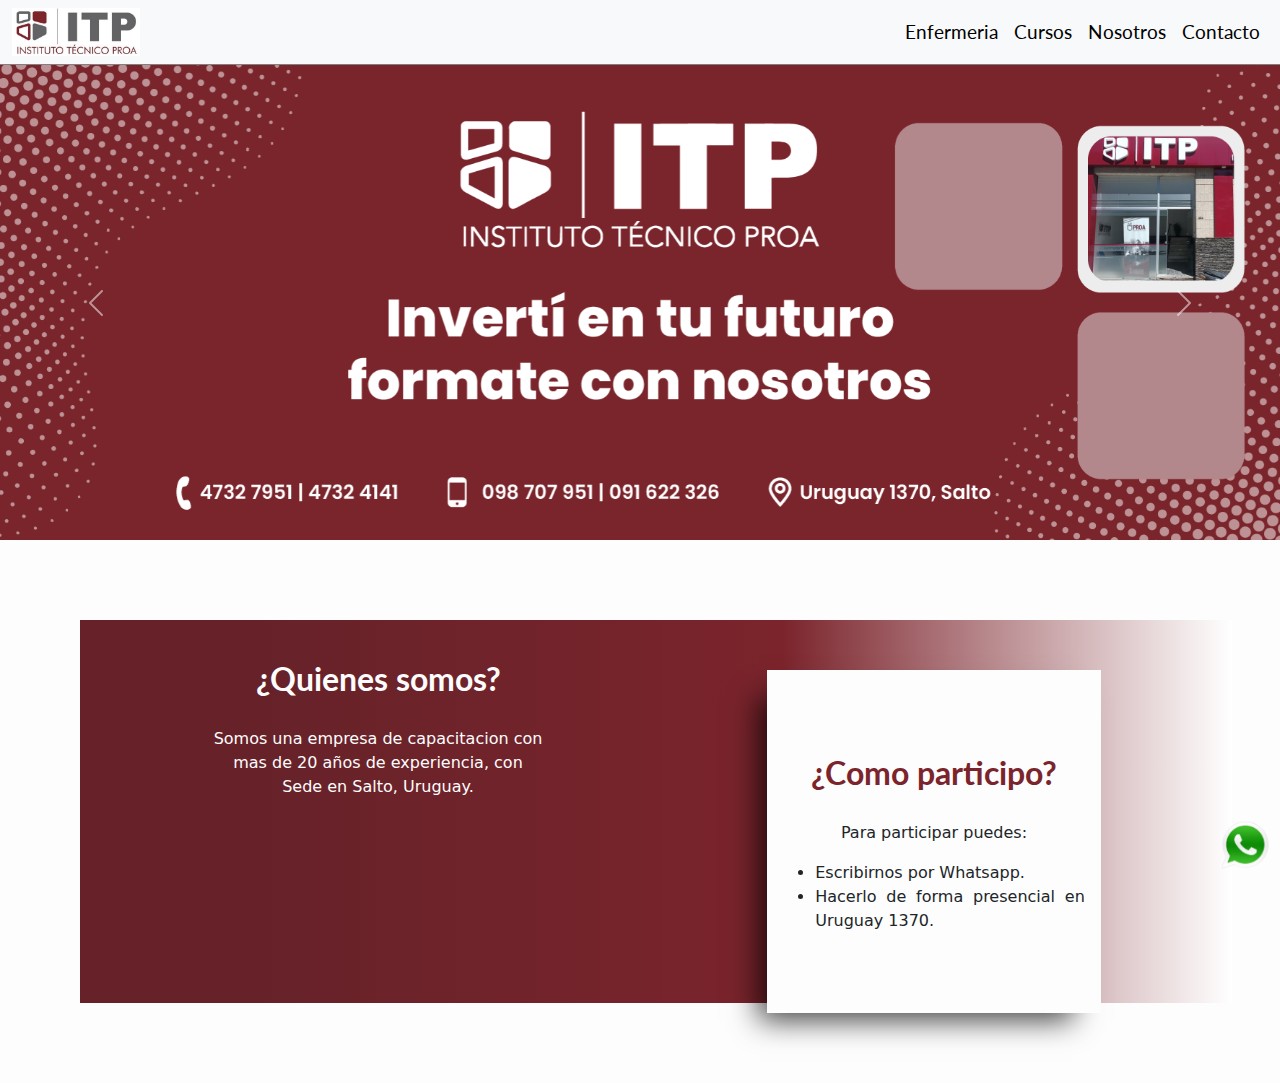
<file: index.html>
<!DOCTYPE html>
<html lang="es">
<head>
    <meta charset="UTF-8">
    <meta name="viewport" content="width=device-width, initial-scale=1.0">
    <title>IT | PROA</title>
    <link rel="preconnect" href="https://fonts.googleapis.com">
    <link rel="preconnect" href="https://fonts.gstatic.com" crossorigin>
    <link href="https://fonts.googleapis.com/css2?family=Lato:ital,wght@0,100;0,300;0,400;0,700;0,900;1,100;1,300;1,400;1,700;1,900&display=swap" rel="stylesheet">
    
    <link href="https://cdn.jsdelivr.net/npm/bootstrap@5.3.3/dist/css/bootstrap.min.css" rel="stylesheet" integrity="sha384-QWTKZyjpPEjISv5WaRU9OFeRpok6YctnYmDr5pNlyT2bRjXh0JMhjY6hW+ALEwIH" crossorigin="anonymous">
    <link rel="stylesheet" href="css/style.css">

    <meta name="keywords" content="Cursos, Capacitacion, Enfermeria, Cocina, albañileria, Escuela, Oficios, Isopaneles">
    <meta name="description" content="
    Somos un Instituto de capacitacion con mas de 15 años de trayectoria. Se realizan capacitaciones en todo tipo de area, enfermeria, obra seca, cocina, albañileria, etc">
    <meta name="telephone" content="+598-98067422">
    <meta name="geo.placename" content="Uruguay">

    <meta name="author" content="Matias Perez">
</head>
<body>
    <header>
        <nav class="navbar navbar-expand-lg bg-body-tertiary">
            <div class="container-fluid">
                <a href="index.html"><img src="src/Logo Proa.jpg" alt="Logo" class="logo"></a>
                <button class="navbar-toggler" type="button" data-bs-toggle="collapse" data-bs-target="#navbarSupportedContent" aria-controls="navbarSupportedContent" aria-expanded="false" aria-label="Toggle navigation">
                    <span class="navbar-toggler-icon"></span>
                  </button>
                <div class="collapse navbar-collapse" id="navbarSupportedContent">
                    <ul class="navbar-nav ms-auto mb-2 mb-lg-0 ">
                    <li class="nav-item">
                        <a class="nav-link active" href="html/enfermeria.html">Enfermeria</a>
                    </li>
                    <li class="nav-item">
                        <a class="nav-link active" href="html/cursos.html">Cursos</a>
                    </li>
                    
                    <li class="nav-item">
                        <a class="nav-link active" href="html/nosotros.html">Nosotros</a>
                    </li>

                    <li class="nav-item">
                        <a class="nav-link active" href="html/contacto.html">Contacto</a>
                    </li>
                    </ul>
                </div>
            </div>
        </nav>
        
    </header>

    <div id="carouselExample" class="carousel slide">
        <div class="carousel-inner">
          <div class="carousel-item active">
            <img src="src/Inicio/banner.png" class="d-block w-100" alt="...">
          </div>
          <div class="carousel-item">
            <img src="src/Contacto/Banner.png" class="d-block w-100" alt="...">
          </div>
        </div>
        <button class="carousel-control-prev" type="button" data-bs-target="#carouselExample" data-bs-slide="prev">
          <span class="carousel-control-prev-icon" aria-hidden="true"></span>
          <span class="visually-hidden">Previous</span>
        </button>
        <button class="carousel-control-next" type="button" data-bs-target="#carouselExample" data-bs-slide="next">
          <span class="carousel-control-next-icon" aria-hidden="true"></span>
          <span class="visually-hidden">Next</span>
        </button>
      </div>

    <section class="tarjeta-main">
      <div>
        <h2>
          ¿Quienes somos?
        </h2>
        <p>
          Somos una empresa de capacitacion con mas de 20 años de experiencia, con Sede en Salto, Uruguay.
        </p>
      </div>
      <div>
        <h2>
          ¿Como participo?
        </h2>
        <p>
          Para participar puedes:
        </p>
        <ul>
          <li>
            Escribirnos por Whatsapp.
          </li>
          <li>
            Hacerlo de forma presencial en Uruguay 1370.
          </li>
        </ul>
      </div>
    </section>

    <a class="whatsapp-logo" href="https://www.whatsapp.com/" target="_blank"><img src="../src/Utilities/whatsapp.png" alt=""></a>
    <script src="https://cdn.jsdelivr.net/npm/bootstrap@5.3.0/dist/js/bootstrap.bundle.min.js"></script>
</body>
</html>
</file>
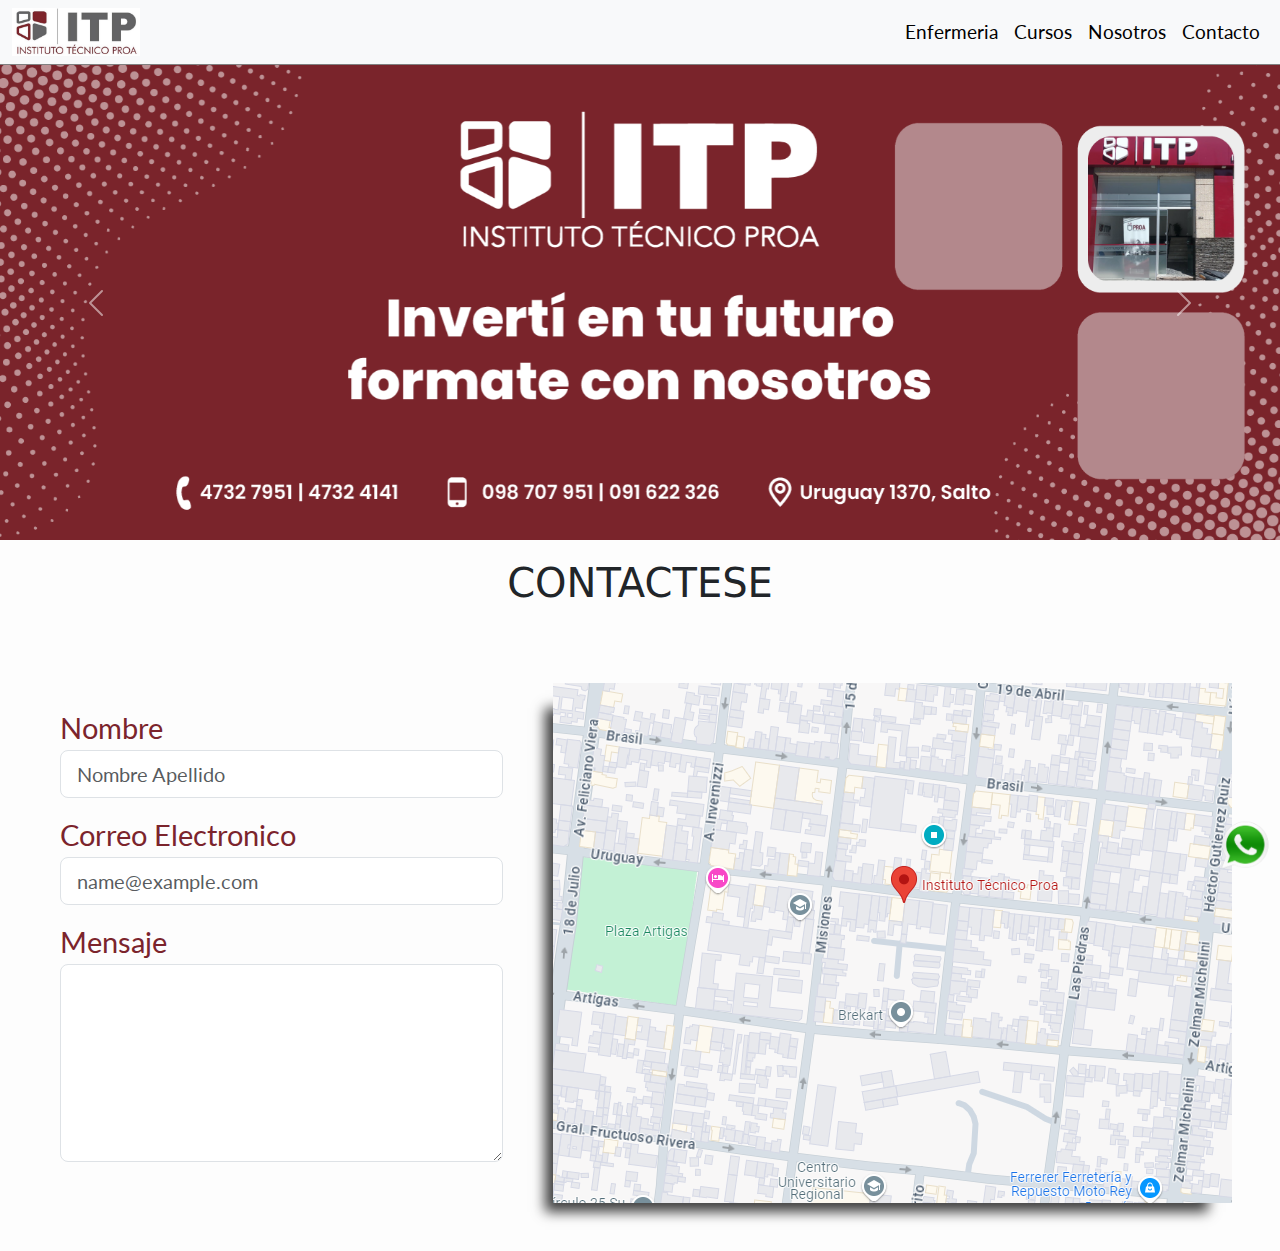
<file: html/contacto.html>
<!DOCTYPE html>
<html lang="es">
<head>
    <meta charset="UTF-8">
    <meta name="viewport" content="width=device-width, initial-scale=1.0">
    <title>IT | PROA</title>
    <link rel="preconnect" href="https://fonts.googleapis.com">
    <link rel="preconnect" href="https://fonts.gstatic.com" crossorigin>
    <link href="https://fonts.googleapis.com/css2?family=Lato:ital,wght@0,100;0,300;0,400;0,700;0,900;1,100;1,300;1,400;1,700;1,900&display=swap" rel="stylesheet">
    <link href="https://cdn.jsdelivr.net/npm/bootstrap@5.3.3/dist/css/bootstrap.min.css" rel="stylesheet" integrity="sha384-QWTKZyjpPEjISv5WaRU9OFeRpok6YctnYmDr5pNlyT2bRjXh0JMhjY6hW+ALEwIH" crossorigin="anonymous">
    <link rel="stylesheet" href="../css/style.css">

    <meta name="keywords" content="Cursos, Capacitacion, Enfermeria, Cocina, albañileria, Escuela, Oficios, Isopaneles">
    <meta name="description" content="
    Somos un Instituto de capacitacion con mas de 15 años de trayectoria. Se realizan capacitaciones en todo tipo de area, enfermeria, obra seca, cocina, albañileria, etc">
    <meta name="telephone" content="+598-98067422">
    <meta name="geo.placename" content="Uruguay">
</head>
<body>
    <header>
        <nav class="navbar navbar-expand-lg bg-body-tertiary">
            <div class="container-fluid">
                <a href="../index.html"><img src="../src/Logo Proa.jpg" alt="Logo" class="logo"></a>
                <button class="navbar-toggler" type="button" data-bs-toggle="collapse" data-bs-target="#navbarSupportedContent" aria-controls="navbarSupportedContent" aria-expanded="false" aria-label="Toggle navigation">
                    <span class="navbar-toggler-icon"></span>
                  </button>
                <div class="collapse navbar-collapse" id="navbarSupportedContent">
                    <ul class="navbar-nav ms-auto mb-2 mb-lg-0 ">
                    <li class="nav-item">
                        <a class="nav-link active" href="enfermeria.html">Enfermeria</a>
                    </li>
                    <li class="nav-item">
                        <a class="nav-link active" href="cursos.html">Cursos</a>
                    </li>
                    
                    <li class="nav-item">
                        <a class="nav-link active" href="nosotros.html">Nosotros</a>
                    </li>

                    <li class="nav-item">
                        <a class="nav-link active" href="contacto.html">Contacto</a>
                    </li>
                    </ul>
                </div>
            </div>
        </nav>
    </header>

    <div id="carouselExample" class="carousel slide">
        <div class="carousel-inner">
          <div class="carousel-item active">
            <img src="../src/Inicio/banner.png" class="d-block w-100" alt="...">
          </div>
          <div class="carousel-item">
            <img src="../src/Contacto/Banner.png" class="d-block w-100" alt="...">
          </div>
        </div>
        <button class="carousel-control-prev" type="button" data-bs-target="#carouselExample" data-bs-slide="prev">
          <span class="carousel-control-prev-icon" aria-hidden="true"></span>
          <span class="visually-hidden">Previous</span>
        </button>
        <button class="carousel-control-next" type="button" data-bs-target="#carouselExample" data-bs-slide="next">
          <span class="carousel-control-next-icon" aria-hidden="true"></span>
          <span class="visually-hidden">Next</span>
        </button>
    </div>

    <h1>CONTACTESE</h1>

    <section class="Form-Map">
        <div class="formulario container-fluid">
            <div class="mb-3">
            <label for="exampleFormControlInput1" class="f-title">Nombre</label>
            <input type="email" class="form-control form-control-lg" id="exampleFormControlInput1" placeholder="Nombre Apellido">
            </div>
            <div class="mb-3">
                <label for="exampleFormControlInput1" class="f-title">Correo Electronico</label>
                <input type="email" class="form-control form-control-lg" id="exampleFormControlInput1" placeholder="name@example.com">
                </div>
            <div class="mb-3">
            <label for="exampleFormControlTextarea1" class="f-title">Mensaje</label>
            <textarea class="form-control form-control-lg" id="exampleFormControlTextarea1" rows="6"></textarea>
            </div>
        </div>

        <div class="mapa">
            <img src="../src/Contacto/Mapa.png" alt="">
        </div>
    </section>

   
    <a class="whatsapp-logo" href="https://www.whatsapp.com/" target="_blank"><img src="../src/Utilities/whatsapp.png" alt=""></a>
  




    <script src="https://cdn.jsdelivr.net/npm/bootstrap@5.3.0/dist/js/bootstrap.bundle.min.js"></script>
</body>
</html>
</file>
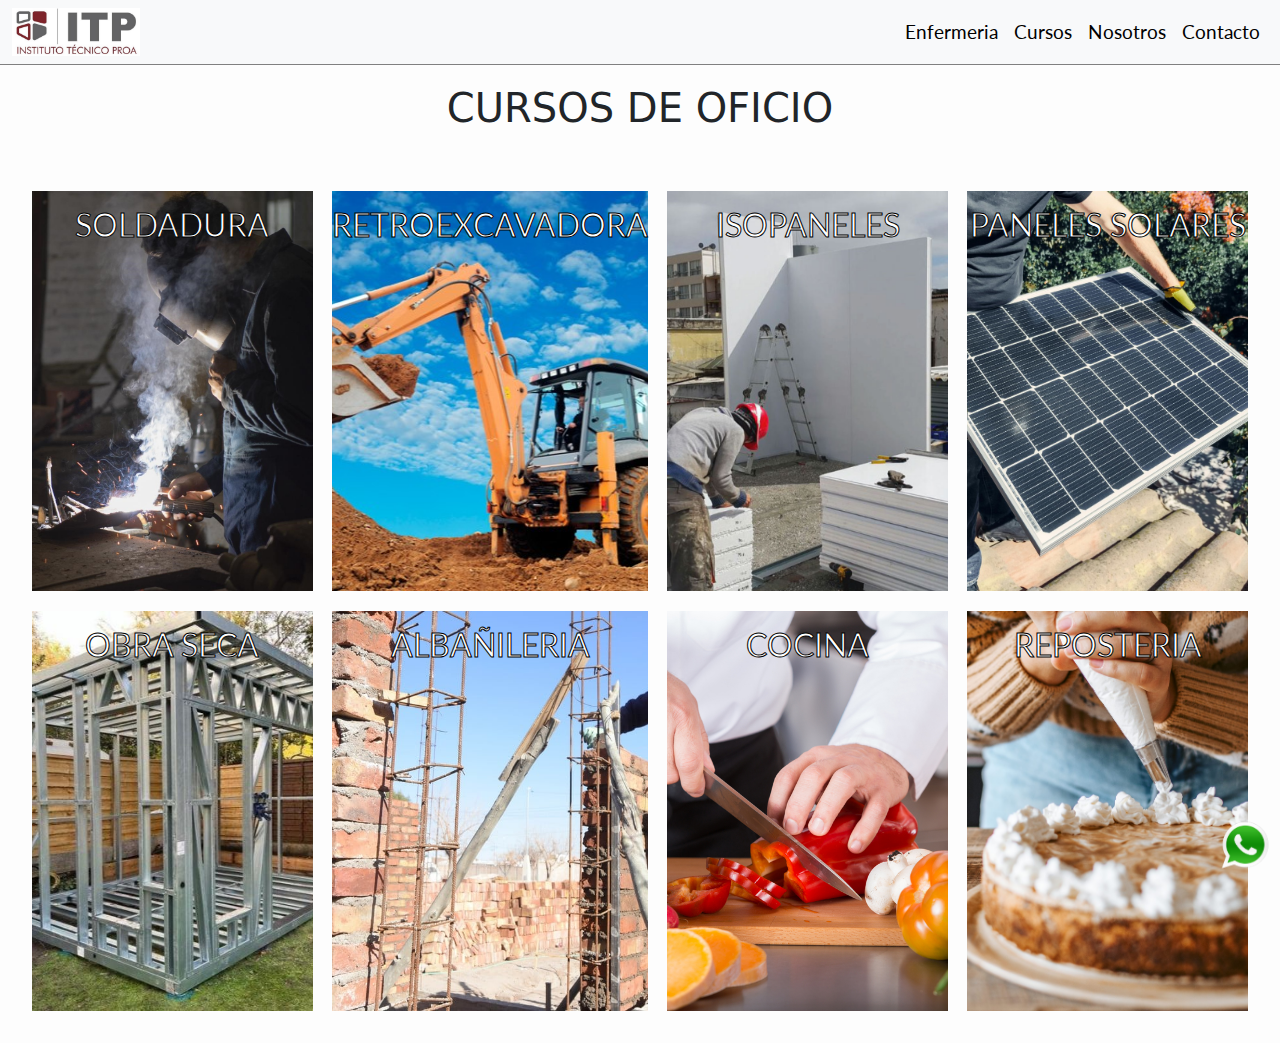
<file: html/cursos.html>
<!DOCTYPE html>
<html lang="es">
<head>
    <meta charset="UTF-8">
    <meta name="viewport" content="width=device-width, initial-scale=1.0">
    <title>IT | PROA</title>
    <link rel="preconnect" href="https://fonts.googleapis.com">
    <link rel="preconnect" href="https://fonts.gstatic.com" crossorigin>
    <link href="https://fonts.googleapis.com/css2?family=Lato:ital,wght@0,100;0,300;0,400;0,700;0,900;1,100;1,300;1,400;1,700;1,900&display=swap" rel="stylesheet">
    <link href="https://cdn.jsdelivr.net/npm/bootstrap@5.3.3/dist/css/bootstrap.min.css" rel="stylesheet" integrity="sha384-QWTKZyjpPEjISv5WaRU9OFeRpok6YctnYmDr5pNlyT2bRjXh0JMhjY6hW+ALEwIH" crossorigin="anonymous">
    <link rel="stylesheet" href="../css/style.css">

    <meta name="keywords" content="Cursos, Capacitacion, Enfermeria, Cocina, albañileria, Escuela, Oficios, Isopaneles">
    <meta name="description" content="
    Somos un Instituto de capacitacion con mas de 15 años de trayectoria. Se realizan capacitaciones en todo tipo de area, enfermeria, obra seca, cocina, albañileria, etc">
    <meta name="telephone" content="+598-98067422">
    <meta name="geo.placename" content="Uruguay">
</head>
<body>
    <header>
        <nav class="navbar navbar-expand-lg bg-body-tertiary">
            <div class="container-fluid">
                <a href="../index.html"><img src="../src/Logo Proa.jpg" alt="Logo" class="logo"></a>
                <button class="navbar-toggler" type="button" data-bs-toggle="collapse" data-bs-target="#navbarSupportedContent" aria-controls="navbarSupportedContent" aria-expanded="false" aria-label="Toggle navigation">
                    <span class="navbar-toggler-icon"></span>
                  </button>
                <div class="collapse navbar-collapse" id="navbarSupportedContent">
                    <ul class="navbar-nav ms-auto mb-2 mb-lg-0 ">
                    <li class="nav-item">
                        <a class="nav-link active" href="enfermeria.html">Enfermeria</a>
                    </li>
                    <li class="nav-item">
                        <a class="nav-link active" href="cursos.html">Cursos</a>
                    </li>
                    
                    <li class="nav-item">
                        <a class="nav-link active" href="nosotros.html">Nosotros</a>
                    </li>

                    <li class="nav-item">
                        <a class="nav-link active" href="contacto.html">Contacto</a>
                    </li>
                    </ul>
                </div>
            </div>
            
        </nav>
    </header>

    <h1>CURSOS DE OFICIO</h1>
    <section class="galeria-grid">
        <div>
            <p>SOLDADURA</p>
            <span>MAS INFORMACION</span>
        </div>

        <div>
            <p>RETROEXCAVADORA</p>
            <span>MAS INFORMACION</span>
        </div>

        <div>
            <p>ISOPANELES</p>
            <span>MAS INFORMACION</span>
        </div>

        <div>
            <p>PANELES SOLARES</p>
            <span>MAS INFORMACION</span>
        </div>

        <div>
            <p>OBRA SECA</p>
            <span>MAS INFORMACION</span>
        </div>
        <div>
            <p>ALBAÑILERIA</p>
            <span>MAS INFORMACION</span>
        </div>
        <div>
            <p>COCINA</p>
            <span>MAS INFORMACION</span>
        </div>
        <div>
            <p>REPOSTERIA</p>
            <span>MAS INFORMACION</span>
        </div>
        
    </section>

    <a class="whatsapp-logo" href="https://www.whatsapp.com/" target="_blank"><img src="../src/Utilities/whatsapp.png" alt=""></a>
    <script src="https://cdn.jsdelivr.net/npm/bootstrap@5.3.0/dist/js/bootstrap.bundle.min.js"></script>

</body>
</html>
</file>
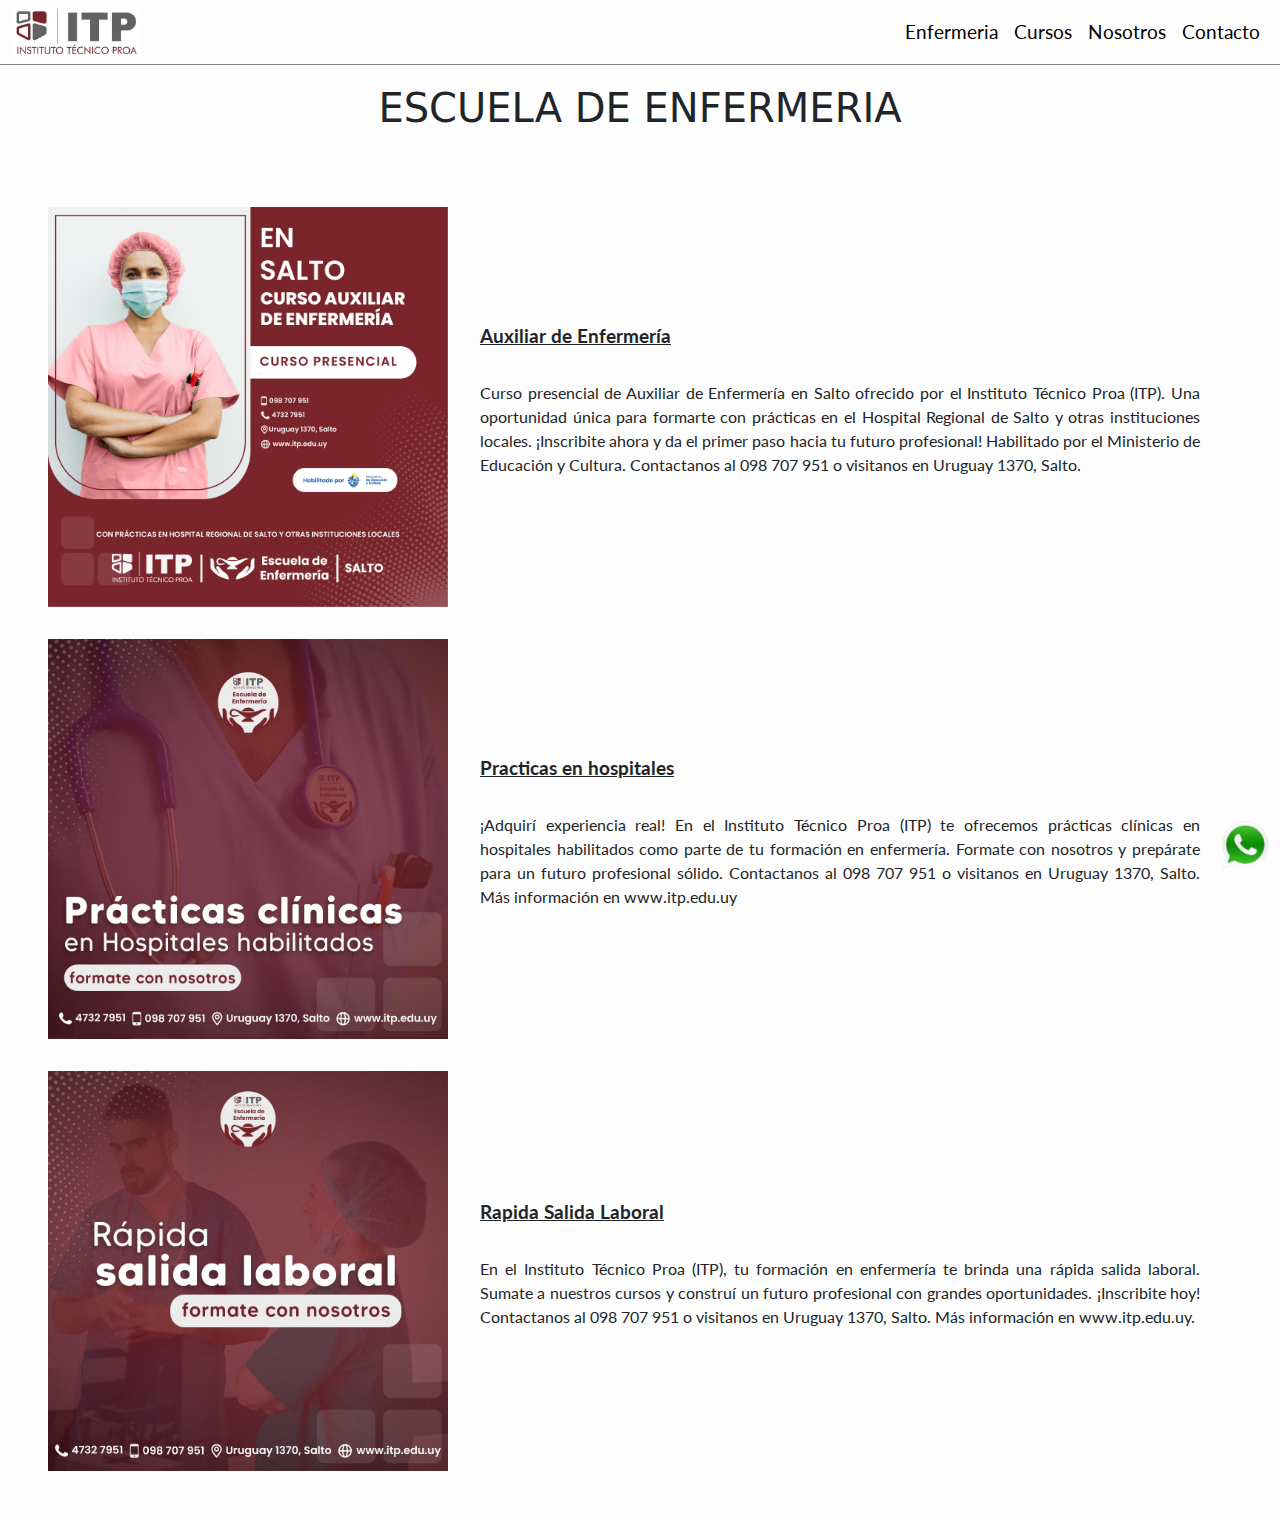
<file: html/enfermeria.html>
<!DOCTYPE html>
<html lang="es">
<head>
    <meta charset="UTF-8">
    <meta name="viewport" content="width=device-width, initial-scale=1.0">
    <title>IT | PROA</title>
    <link rel="preconnect" href="https://fonts.googleapis.com">
    <link rel="preconnect" href="https://fonts.gstatic.com" crossorigin>
    <link href="https://fonts.googleapis.com/css2?family=Lato:ital,wght@0,100;0,300;0,400;0,700;0,900;1,100;1,300;1,400;1,700;1,900&display=swap" rel="stylesheet">
    <link href="https://cdn.jsdelivr.net/npm/bootstrap@5.3.3/dist/css/bootstrap.min.css" rel="stylesheet" integrity="sha384-QWTKZyjpPEjISv5WaRU9OFeRpok6YctnYmDr5pNlyT2bRjXh0JMhjY6hW+ALEwIH" crossorigin="anonymous">
    <link rel="stylesheet" href="../css/style.css">

    <meta name="keywords" content="Cursos, Capacitacion, Enfermeria, Cocina, albañileria, Escuela, Oficios, Isopaneles">
    <meta name="description" content="
    Somos un Instituto de capacitacion con mas de 15 años de trayectoria. Se realizan capacitaciones en todo tipo de area, enfermeria, obra seca, cocina, albañileria, etc">
    <meta name="telephone" content="+598-98067422">
    <meta name="geo.placename" content="Uruguay">
</head>
<body>

    <header>
        <nav class="navbar navbar-expand-lg ">
            <div class="container-fluid">
                <a href="../index.html"><img src="../src/Logo Proa.jpg" alt="Logo" class="logo"></a>
                <button class="navbar-toggler" type="button" data-bs-toggle="collapse" data-bs-target="#navbarSupportedContent" aria-controls="navbarSupportedContent" aria-expanded="false" aria-label="Toggle navigation">
                    <span class="navbar-toggler-icon"></span>
                  </button>
                <div class="collapse navbar-collapse" id="navbarSupportedContent">
                    <ul class="navbar-nav ms-auto mb-2 mb-lg-0 ">
                    <li class="nav-item">
                        <a class="nav-link active" href="enfermeria.html">Enfermeria</a>
                    </li>
                    <li class="nav-item">
                        <a class="nav-link active" href="cursos.html">Cursos</a>
                    </li>
                    
                    <li class="nav-item">
                        <a class="nav-link active" href="nosotros.html">Nosotros</a>
                    </li>

                    <li class="nav-item">
                        <a class="nav-link active" href="contacto.html">Contacto</a>
                    </li>
                    </ul>
                </div>
            </div>
        </nav>
    </header>

    <h1>ESCUELA DE ENFERMERIA</h1>
    <section class="galeria-enfermeria">
        
            <img src="../src/Enfermeria/img1.jpg" alt="" class="img-info">
            <p class="text-infos"><span class="Subtitulo">Auxiliar de Enfermería</span> Curso presencial de Auxiliar de Enfermería en Salto ofrecido por el Instituto Técnico Proa (ITP). Una oportunidad única para formarte con prácticas en el Hospital Regional de Salto y otras instituciones locales. ¡Inscribite ahora y da el primer paso hacia tu futuro profesional! Habilitado por el Ministerio de Educación y Cultura. Contactanos al 098 707 951 o visitanos en Uruguay 1370, Salto.</p>
        
        
            <img src="../src/Enfermeria/img2.jpg" alt="" class="img-info">
            <p class="text-infos"><span class="Subtitulo">Practicas en hospitales</span>¡Adquirí experiencia real! En el Instituto Técnico Proa (ITP) te ofrecemos prácticas clínicas en hospitales habilitados como parte de tu formación en enfermería. Formate con nosotros y prepárate para un futuro profesional sólido. Contactanos al 098 707 951 o visitanos en Uruguay 1370, Salto. Más información en www.itp.edu.uy </p>
        
        
            <img src="../src/Enfermeria/img3.jpg" alt="" class="img-info">
            <p class="text-infos"><span class="Subtitulo">Rapida Salida Laboral</span> En el Instituto Técnico Proa (ITP), tu formación en enfermería te brinda una rápida salida laboral. Sumate a nuestros cursos y construí un futuro profesional con grandes oportunidades. ¡Inscribite hoy! Contactanos al 098 707 951 o visitanos en Uruguay 1370, Salto. Más información en www.itp.edu.uy.</p>
        
    </section>


    <a class="whatsapp-logo" href="https://www.whatsapp.com/" target="_blank"><img src="../src/Utilities/whatsapp.png" alt=""></a>
    <script src="https://cdn.jsdelivr.net/npm/bootstrap@5.3.0/dist/js/bootstrap.bundle.min.js"></script>
</body>
</html>
</file>
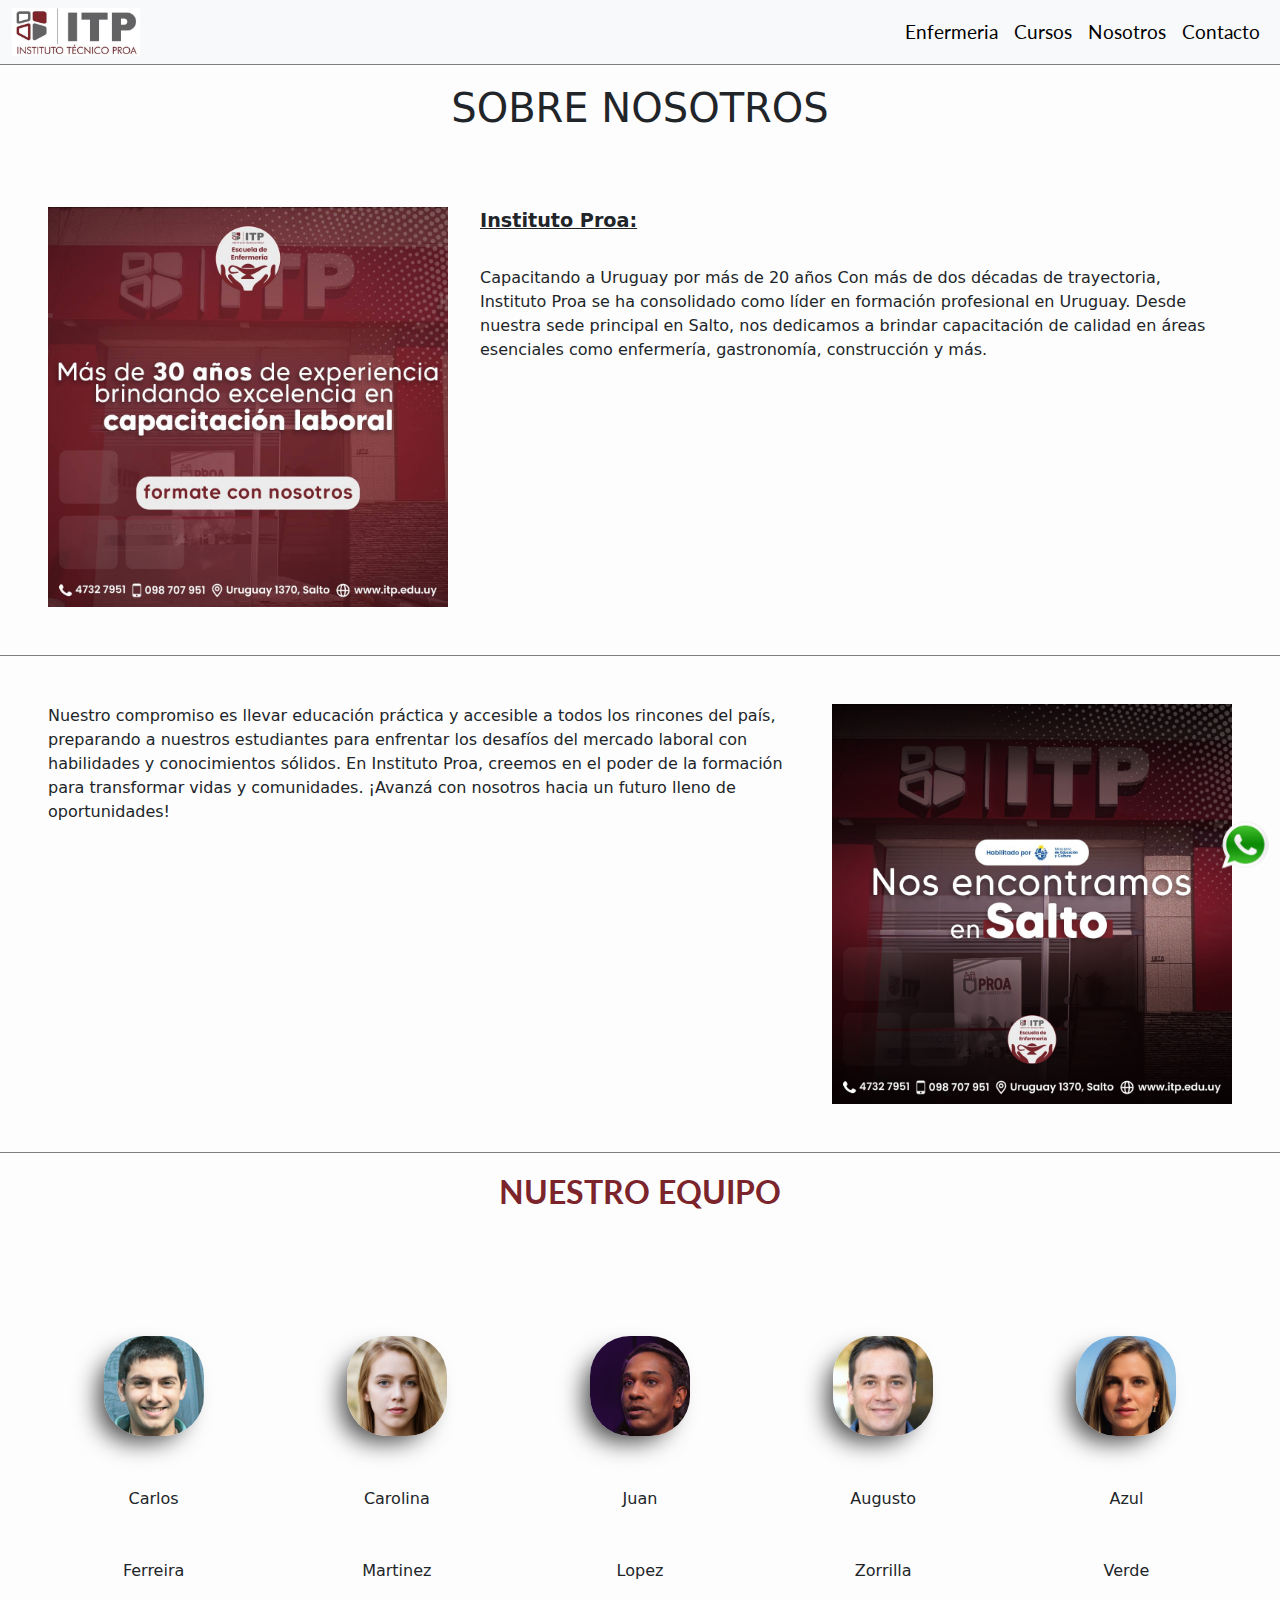
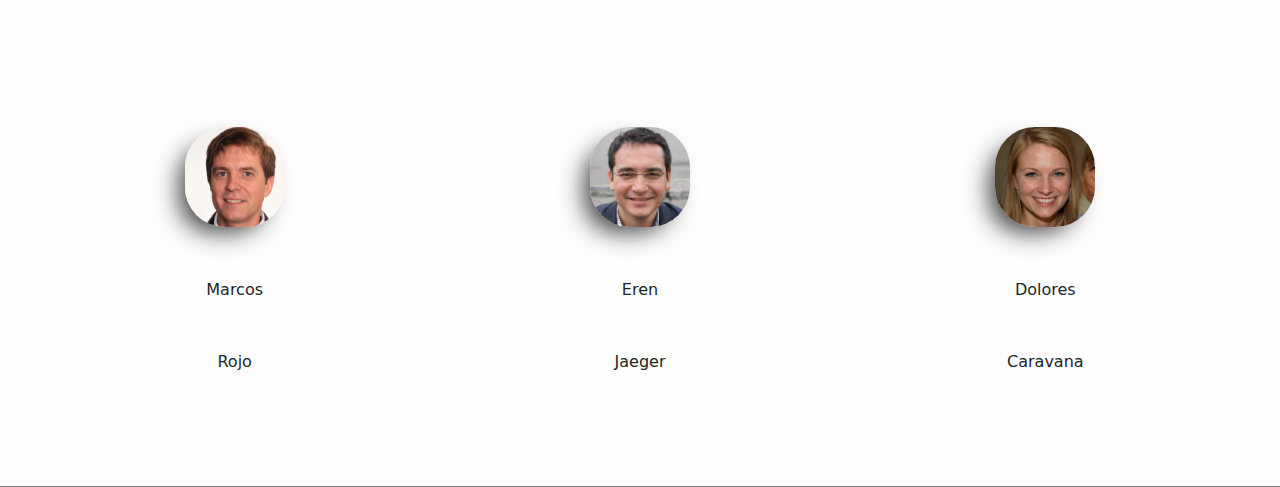
<file: html/nosotros.html>
<!DOCTYPE html>
<html lang="es">
<head>
    <meta charset="UTF-8">
    <meta name="viewport" content="width=device-width, initial-scale=1.0">
    <title>IT | PROA</title>
    <link rel="preconnect" href="https://fonts.googleapis.com">
    <link rel="preconnect" href="https://fonts.gstatic.com" crossorigin>
    <link href="https://fonts.googleapis.com/css2?family=Lato:ital,wght@0,100;0,300;0,400;0,700;0,900;1,100;1,300;1,400;1,700;1,900&display=swap" rel="stylesheet">
    <link href="https://cdn.jsdelivr.net/npm/bootstrap@5.3.3/dist/css/bootstrap.min.css" rel="stylesheet" integrity="sha384-QWTKZyjpPEjISv5WaRU9OFeRpok6YctnYmDr5pNlyT2bRjXh0JMhjY6hW+ALEwIH" crossorigin="anonymous">
    <link rel="stylesheet" href="../css/style.css">


    <meta name="keywords" content="Cursos, Capacitacion, Enfermeria, Cocina, albañileria, Escuela, Oficios, Isopaneles">
    <meta name="description" content="
    Somos un Instituto de capacitacion con mas de 15 años de trayectoria. Se realizan capacitaciones en todo tipo de area, enfermeria, obra seca, cocina, albañileria, etc">
    <meta name="telephone" content="+598-98067422">
    <meta name="geo.placename" content="Uruguay">
</head>
<body>
    <header>
        <nav class="navbar navbar-expand-lg bg-body-tertiary">
            <div class="container-fluid">
                <a href="../index.html"><img src="../src/Logo Proa.jpg" alt="Logo" class="logo"></a>
                <button class="navbar-toggler" type="button" data-bs-toggle="collapse" data-bs-target="#navbarSupportedContent" aria-controls="navbarSupportedContent" aria-expanded="false" aria-label="Toggle navigation">
                    <span class="navbar-toggler-icon"></span>
                  </button>
                <div class="collapse navbar-collapse" id="navbarSupportedContent">
                    <ul class="navbar-nav ms-auto mb-2 mb-lg-0 ">
                    <li class="nav-item">
                        <a class="nav-link active" href="enfermeria.html">Enfermeria</a>
                    </li>
                    <li class="nav-item">
                        <a class="nav-link active" href="cursos.html">Cursos</a>
                    </li>
                    
                    <li class="nav-item">
                        <a class="nav-link active" href="nosotros.html">Nosotros</a>
                    </li>

                    <li class="nav-item">
                        <a class="nav-link active" href="contacto.html">Contacto</a>
                    </li>
                    </ul>
                </div>
            </div>
        </nav>
    </header>

    <h1>SOBRE NOSOTROS</h1>
    
    <section class="seccion-nosotros">
        <div>
            <img src="../src/nosotros/IMG1.jpg" alt="" class="img-info">
            <p><span class="Subtitulo">Instituto Proa:</span>  
                Capacitando a Uruguay por más de 20 años

                Con más de dos décadas de trayectoria, Instituto Proa se ha consolidado como líder en formación profesional en Uruguay. Desde nuestra sede principal en Salto, nos dedicamos a brindar capacitación de calidad en áreas esenciales como enfermería, gastronomía, construcción y más. </p>
        </div>
 
        <div>
            <p> Nuestro compromiso es llevar educación práctica y accesible a todos los rincones del país, preparando a nuestros estudiantes para enfrentar los desafíos del mercado laboral con habilidades y conocimientos sólidos.

                En Instituto Proa, creemos en el poder de la formación para transformar vidas y comunidades. ¡Avanzá con nosotros hacia un futuro lleno de oportunidades!</p>
                <img src="../src/nosotros/img2.jpg" alt="" class="img-info">
            </div>

        <h2>NUESTRO EQUIPO</h2>
        <div class="galeria-personas">

            <div class="persona-info">
                <img src="../src/nosotros/f1.jpg" alt="">
                <p class="p-text">Carlos</p>
                <p class="p-text">Ferreira</p>
            </div>

            <div class="persona-info">
                <img src="../src/nosotros/f2.jpg" alt="">
                <p class="p-text">Carolina</p>
                <p class="p-text">Martinez</p>
            </div>

            <div class="persona-info">
                <img src="../src/nosotros/f3.jpg" alt="">
                <p class="p-text">Juan</p>
                <p class="p-text">Lopez</p>
            </div>

            <div class="persona-info">
                <img src="../src/nosotros/f4.jpg" alt="">
                <p class="p-text">Augusto</p>
                <p class="p-text">Zorrilla</p>
            </div>

            <div class="persona-info">
                <img src="../src/nosotros/f5.jpg" alt="">
                <p class="p-text">Azul</p>
                <p class="p-text">Verde</p>
            </div>

            <div class="persona-info">
                <img src="../src/nosotros/f6.jpg" alt="">
                <p class="p-text">Marcos</p>
                <p class="p-text">Rojo</p>
            </div>

            <div class="persona-info">
                <img src="../src/nosotros/f7.jpeg" alt="">
                <p class="p-text">Eren</p>
                <p class="p-text">Jaeger</p>
            </div>

            <div class="persona-info">
                <img src="../src/nosotros/f8.jpg" alt="">
                <p class="p-text">Dolores</p>
                <p class="p-text">Caravana</p>
            </div>
        </div>  
    </section>


    

    <a class="whatsapp-logo" href="https://www.whatsapp.com/" target="_blank"><img src="../src/Utilities/whatsapp.png" alt=""></a>


    <script src="https://cdn.jsdelivr.net/npm/bootstrap@5.3.0/dist/js/bootstrap.bundle.min.js"></script>
</body>
</html>
</file>
<file: css/style.css>
@charset "UTF-8";
header {
  border-bottom: 1px solid grey;
  background-color: #fdfdfd;
  font-family: "Lato", sans-serif;
  font-size: 1.2rem;
}
header img {
  width: 8rem;
}

.whatsapp-logo {
  position: fixed;
  right: 10px;
  bottom: 30px;
  transition: 2.5s;
}
.whatsapp-logo img {
  width: 50px;
}
.whatsapp-logo:hover {
  transform: rotate(360deg);
}

* {
  margin: 0;
  padding: 0;
}

body {
  background-color: #fdfdfd;
}

h1 {
  text-align: center;
  padding: 1.2rem;
}

.Subtitulo {
  font-size: 1.2rem;
  font-weight: 700;
  text-decoration-line: underline;
  display: block;
  margin-bottom: 30px;
}

h2 {
  text-align: center;
  font-size: 2rem;
  font-family: "Lato", sans-serif;
  font-weight: 700;
  font-style: normal;
  color: #7B242C;
  padding: 20px;
}

.galeria-grid {
  width: 100%;
  text-align: center;
}
@media (max-width: 480px) {
  .galeria-grid {
    display: grid;
    grid-template-columns: repeat(1, 1fr);
    grid-template-rows: 8, 1fr;
    gap: 1.2rem;
    align-items: center;
    justify-items: center;
    padding: 2rem;
  }
  .galeria-grid div {
    width: 100%;
    max-width: 400px;
    max-height: 400px;
  }
  .galeria-grid img {
    width: 100%;
    max-width: 400px;
  }
}
@media (min-width: 480px) and (max-width: 1024px) {
  .galeria-grid {
    display: grid;
    grid-template-columns: repeat(2, 1fr);
    grid-template-rows: 4, 1fr;
    gap: 1.2rem;
    align-items: center;
    justify-items: center;
    padding: 1rem;
  }
  .galeria-grid div {
    width: 100%;
    max-width: 200px;
    max-height: 200px;
  }
  .galeria-grid img {
    width: 100%;
    max-width: 200px;
  }
}
@media (min-width: 1024px) {
  .galeria-grid {
    display: grid;
    grid-template-columns: repeat(4, 1fr);
    grid-template-rows: 2, 1fr;
    gap: 1.2rem;
    align-items: center;
    justify-items: center;
    padding: 2rem;
  }
  .galeria-grid div {
    width: 100%;
    max-width: 400px;
    max-height: 400px;
  }
  .galeria-grid div::before {
    content: "";
    position: absolute;
    top: 0;
    left: 0;
    width: 100%;
    height: 100%;
    background-color: rgba(0, 0, 0, 0);
    transition: background-color 0.3s ease;
  }
  .galeria-grid div:hover::before {
    background-color: rgba(0, 0, 0, 0.4);
  }
  .galeria-grid div:hover {
    transition: 0.5s;
    transform: scale(105%);
  }
  .galeria-grid div:hover p {
    color: rgba(0, 0, 0, 0);
    -webkit-text-stroke-color: rgba(0, 0, 0, 0);
  }
  .galeria-grid div:hover span {
    position: relative;
    z-index: 2;
    color: white;
  }
  .galeria-grid img {
    width: 100%;
    max-width: 400px;
  }
}
.galeria-grid div {
  font-size: 2rem;
  font-family: "Lato", sans-serif;
  transition: filter 0.3s ease;
  position: relative;
}
.galeria-grid div p {
  color: white;
  margin-top: 10px;
  -webkit-text-stroke-width: 1px;
  -webkit-text-stroke-color: black;
}
.galeria-grid div span {
  color: rgba(0, 0, 0, 0);
}
.galeria-grid div:nth-child(1) {
  width: 100%;
  height: 100vw;
  background-image: url("../../src/Cursos/Soldadura.jpeg");
  background-size: cover;
  background-position: center;
  background-repeat: no-repeat;
}
.galeria-grid div:nth-child(2) {
  width: 100%;
  height: 100vw;
  background-image: url("../../src/Cursos/Retro.jpg");
  background-size: cover;
  background-position: center;
  background-repeat: no-repeat;
}
.galeria-grid div:nth-child(3) {
  width: 100%;
  height: 100vw;
  background-image: url("../../src/Cursos/Isopanel.jpg");
  background-size: cover;
  background-position: center;
  background-repeat: no-repeat;
}
.galeria-grid div:nth-child(4) {
  width: 100%;
  height: 100vw;
  background-image: url("../../src/Cursos/Paneles.jpeg");
  background-size: cover;
  background-position: center;
  background-repeat: no-repeat;
}
.galeria-grid div:nth-child(5) {
  width: 100%;
  height: 100vw;
  background-image: url("../../src/Cursos/Obraseca.jpg");
  background-size: cover;
  background-position: center;
  background-repeat: no-repeat;
}
.galeria-grid div:nth-child(6) {
  width: 100%;
  height: 100vw;
  background-image: url("../../src/Cursos/Albañileria.jpg");
  background-size: cover;
  background-position: center;
  background-repeat: no-repeat;
}
.galeria-grid div:nth-child(7) {
  width: 100%;
  height: 100vw;
  background-image: url("../../src/Cursos/Cocina.jpg");
  background-size: cover;
  background-position: center;
  background-repeat: no-repeat;
}
.galeria-grid div:nth-child(8) {
  width: 100%;
  height: 100vw;
  background-image: url("../../src/Cursos/Reposteria.jpg");
  background-size: cover;
  background-position: center;
  background-repeat: no-repeat;
}

.galeria-enfermeria img {
  max-width: 400px;
}
.galeria-enfermeria p {
  font-family: "Lato", sans-serif;
  text-align: justify;
}
@media (max-width: 480px) {
  .galeria-enfermeria {
    display: flex;
    flex-direction: column;
    margin-bottom: 2rem;
    align-items: center;
    justify-items: center;
    padding: 1.2rem;
  }
  .galeria-enfermeria span {
    margin-top: 2rem;
    text-align: center;
  }
  .galeria-enfermeria img {
    margin: 1rem;
    width: 100%;
    max-width: 400px;
  }
}
@media (min-width: 480px) and (max-width: 1024px) {
  .galeria-enfermeria {
    display: flex;
    flex-direction: column;
    margin-bottom: 2rem;
    align-items: center;
    justify-items: center;
    padding: 1.2rem;
  }
  .galeria-enfermeria span {
    margin-top: 2rem;
    text-align: center;
  }
}
@media (min-width: 1024px) {
  .galeria-enfermeria {
    display: grid;
    grid-template-columns: 1fr 2fr;
    grid-template-rows: 3, 1fr;
    gap: 2rem;
    align-items: center;
    justify-items: center;
    padding: 3rem;
    margin-right: 2rem;
  }
}

.seccion-nosotros .galeria-personas div {
  flex: 1 1 150px;
  display: flex;
  flex-direction: column;
  align-items: center;
  text-align: center;
  border-bottom: none;
  width: 20%;
}
.seccion-nosotros .galeria-personas div img {
  width: 100px;
  border-radius: 40%;
  -webkit-box-shadow: -12px 12px 25px -7px rgba(0, 0, 0, 0.75);
  -moz-box-shadow: -12px 12px 25px -7px rgba(0, 0, 0, 0.75);
  box-shadow: -12px 12px 25px -7px rgba(0, 0, 0, 0.75);
  margin-bottom: 1.2rem;
}
.seccion-nosotros div img {
  max-width: 400px;
}
@media (max-width: 480px) {
  .seccion-nosotros div {
    display: flex;
    flex-direction: column;
    align-items: center;
    padding: 1rem;
    border-bottom: 1px solid grey;
  }
  .seccion-nosotros div p {
    margin-top: 2rem;
  }
  .seccion-nosotros div p span {
    text-align: center;
  }
  .seccion-nosotros div:nth-child(2) p {
    order: 1;
  }
  .seccion-nosotros .galeria-personas {
    display: grid;
    grid-template-columns: repeat(2, 1fr);
    grid-template-rows: 4, 1fr;
    gap: 1.2rem;
    align-items: center;
    justify-items: center;
  }
}
@media (min-width: 480px) and (max-width: 1024px) {
  .seccion-nosotros div {
    display: flex;
    flex-direction: column;
    align-items: center;
    padding: 1rem;
    border-bottom: 1px solid grey;
  }
  .seccion-nosotros div p {
    margin-top: 2rem;
  }
  .seccion-nosotros div p span {
    text-align: center;
  }
  .seccion-nosotros div:nth-child(2) p {
    order: 1;
  }
  .seccion-nosotros .galeria-personas {
    display: grid;
    grid-template-columns: repeat(3, 1fr);
    grid-template-rows: 2, 1fr;
    gap: 2.8rem;
    align-items: center;
    justify-items: center;
  }
}
@media (min-width: 1024px) {
  .seccion-nosotros div {
    gap: 2rem;
    display: flex;
    padding: 3rem;
    border-bottom: 1px solid grey;
  }
  .seccion-nosotros div img {
    max-width: 400px;
  }
  .seccion-nosotros .galeria-personas {
    display: flex;
    flex-wrap: wrap;
    justify-content: space-between;
  }
}

.Form-Map img {
  -webkit-box-shadow: -16px 17px 12px -8px rgba(0, 0, 0, 0.75);
  -moz-box-shadow: -16px 17px 12px -8px rgba(0, 0, 0, 0.75);
  box-shadow: -16px 17px 12px -8px rgba(0, 0, 0, 0.75);
}
.Form-Map .formulario {
  font-family: "Lato", sans-serif;
  font-size: 1.8rem;
  color: #7B242C;
}
@media (max-width: 480px) {
  .Form-Map {
    display: flex;
    flex-direction: column;
    align-items: center;
    margin: 2rem;
  }
  .Form-Map img {
    width: 100%;
  }
}
@media (min-width: 480px) and (max-width: 1024px) {
  .Form-Map {
    display: flex;
    flex-direction: column;
    align-items: center;
    margin: 2rem;
  }
  .Form-Map img {
    width: 100%;
  }
}
@media (min-width: 1024px) {
  .Form-Map {
    display: grid;
    grid-template-columns: repeat(2, 1fr);
    grid-template-rows: 1, 1fr;
    gap: 2.4rem;
    align-items: center;
    justify-items: center;
    padding: 3rem;
  }
}

.tarjeta-main div:first-child {
  color: #fdfdfd;
  text-align: center;
}
.tarjeta-main div:first-child h2 {
  color: #fdfdfd;
}
.tarjeta-main div:last-child {
  text-align: justify;
  background-color: #fdfdfd;
  padding: 4rem 1rem;
  transform: translateY(30px);
  -webkit-box-shadow: -18px 17px 28px -10px rgba(0, 0, 0, 0.75);
  -moz-box-shadow: -18px 17px 28px -10px rgba(0, 0, 0, 0.75);
  box-shadow: -18px 17px 28px -10px rgba(0, 0, 0, 0.75);
}
.tarjeta-main div:last-child p {
  text-align: center;
}
@media (max-width: 480px) {
  .tarjeta-main {
    display: flex;
    flex-direction: column;
    width: 90%;
    margin: 1rem 1rem;
    background: rgb(255, 255, 255);
    background: linear-gradient(0deg, rgb(255, 255, 255) 0%, rgb(123, 36, 44) 39%, rgb(103, 34, 41) 84%);
    padding: 20px;
  }
  .tarjeta-main div {
    width: 100%;
  }
}
@media (min-width: 480px) and (max-width: 1024px) {
  .tarjeta-main {
    display: flex;
    flex-direction: column;
    width: 95%;
    margin: 1rem;
    background: rgb(255, 255, 255);
    background: linear-gradient(0deg, rgb(255, 255, 255) 0%, rgb(123, 36, 44) 39%, rgb(103, 34, 41) 84%);
    padding: 2rem;
  }
  .tarjeta-main div {
    width: 100%;
  }
}
@media (min-width: 1024px) {
  .tarjeta-main {
    display: flex;
    width: 90%;
    margin: 5rem 5rem;
    background: rgb(255, 255, 255);
    background: linear-gradient(270deg, rgb(255, 255, 255) 0%, rgb(123, 36, 44) 39%, rgb(103, 34, 41) 84%);
    justify-content: space-around;
    padding: 20px;
  }
  .tarjeta-main div {
    width: 30%;
  }
}

/*# sourceMappingURL=style.css.map */
</file>
